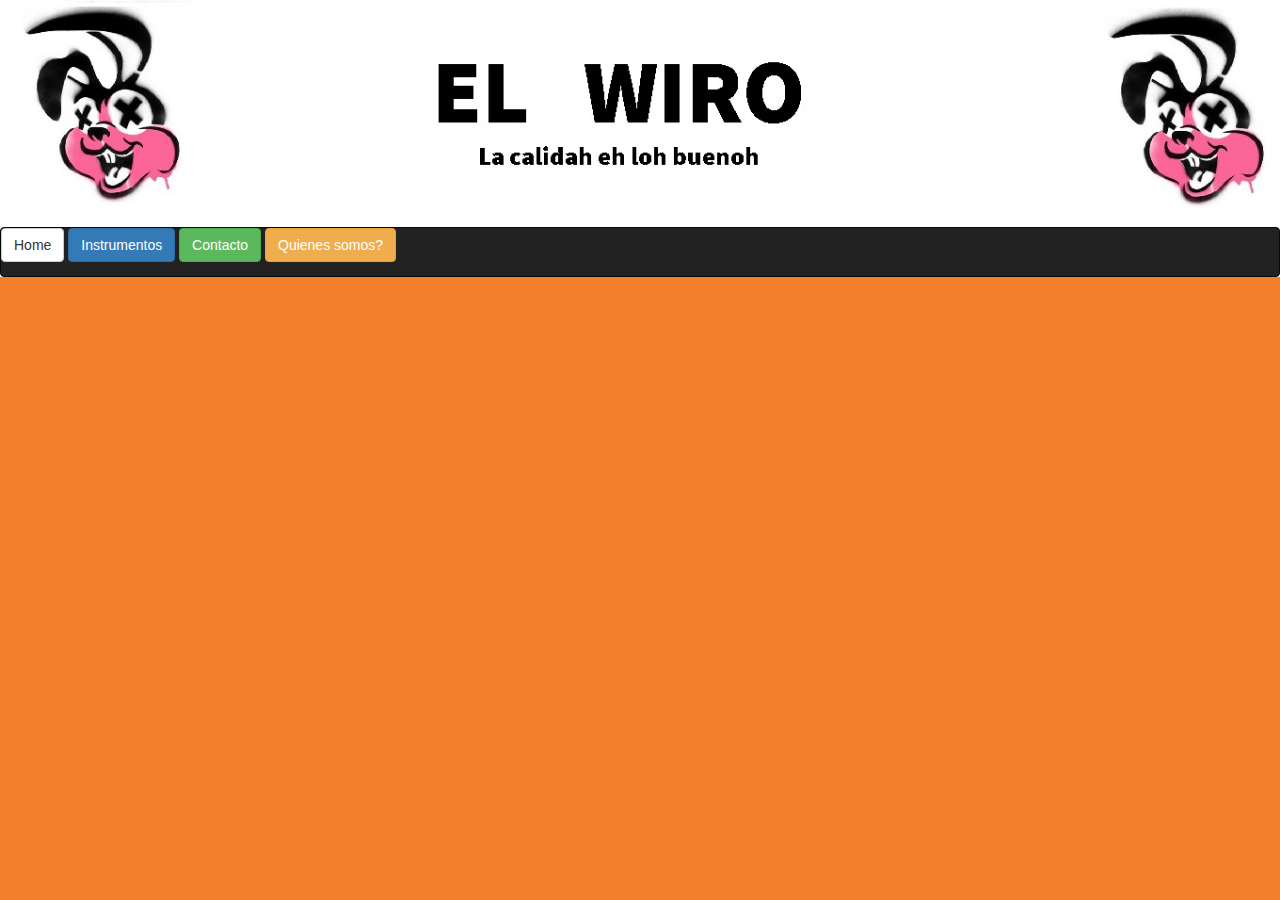
<file: pagina web 2 (pagina facu)/index.html>
<!DOCTYPE html>
<html lang="en">
  <head>
    <meta charset="utf-8">
    <meta http-equiv="X-UA-Compatible" content="IE=edge">
    <meta name="viewport" content="width=device-width, initial-scale=1">
    <title>Pagina Facu</title>
    <!-- Bootstrap -->
    <link href="bootstrap/bootstrap.min.css" rel="stylesheet">
    <link rel="stylesheet" href="css/estilomio.css" media="screen" title="no title" charset="utf-8">
  </head>
  <body>
    <header>
        <img id="logo" src="images/logo.png" alt="el wiro" />
    </header>
    <nav class="navbar navbar-inverse">
      <button type="button" class="btn btn-default">Home</button>
      <button type="button" class="btn btn-primary">Instrumentos</button>
      <button type="button" class="btn btn-success">Contacto</button>
      <button type="button" class="btn btn-warning">Quienes somos?</button>
    </nav>

    <!-- jQuery (necessary for Bootstrap's JavaScript plugins) -->
    <script src="https://ajax.googleapis.com/ajax/libs/jquery/1.11.3/jquery.min.js"></script>
    <!-- Include all compiled plugins (below), or include individual files as needed -->
    <script src="js/bootstrap.min.js"></script>
  </body>
</html>
</file>
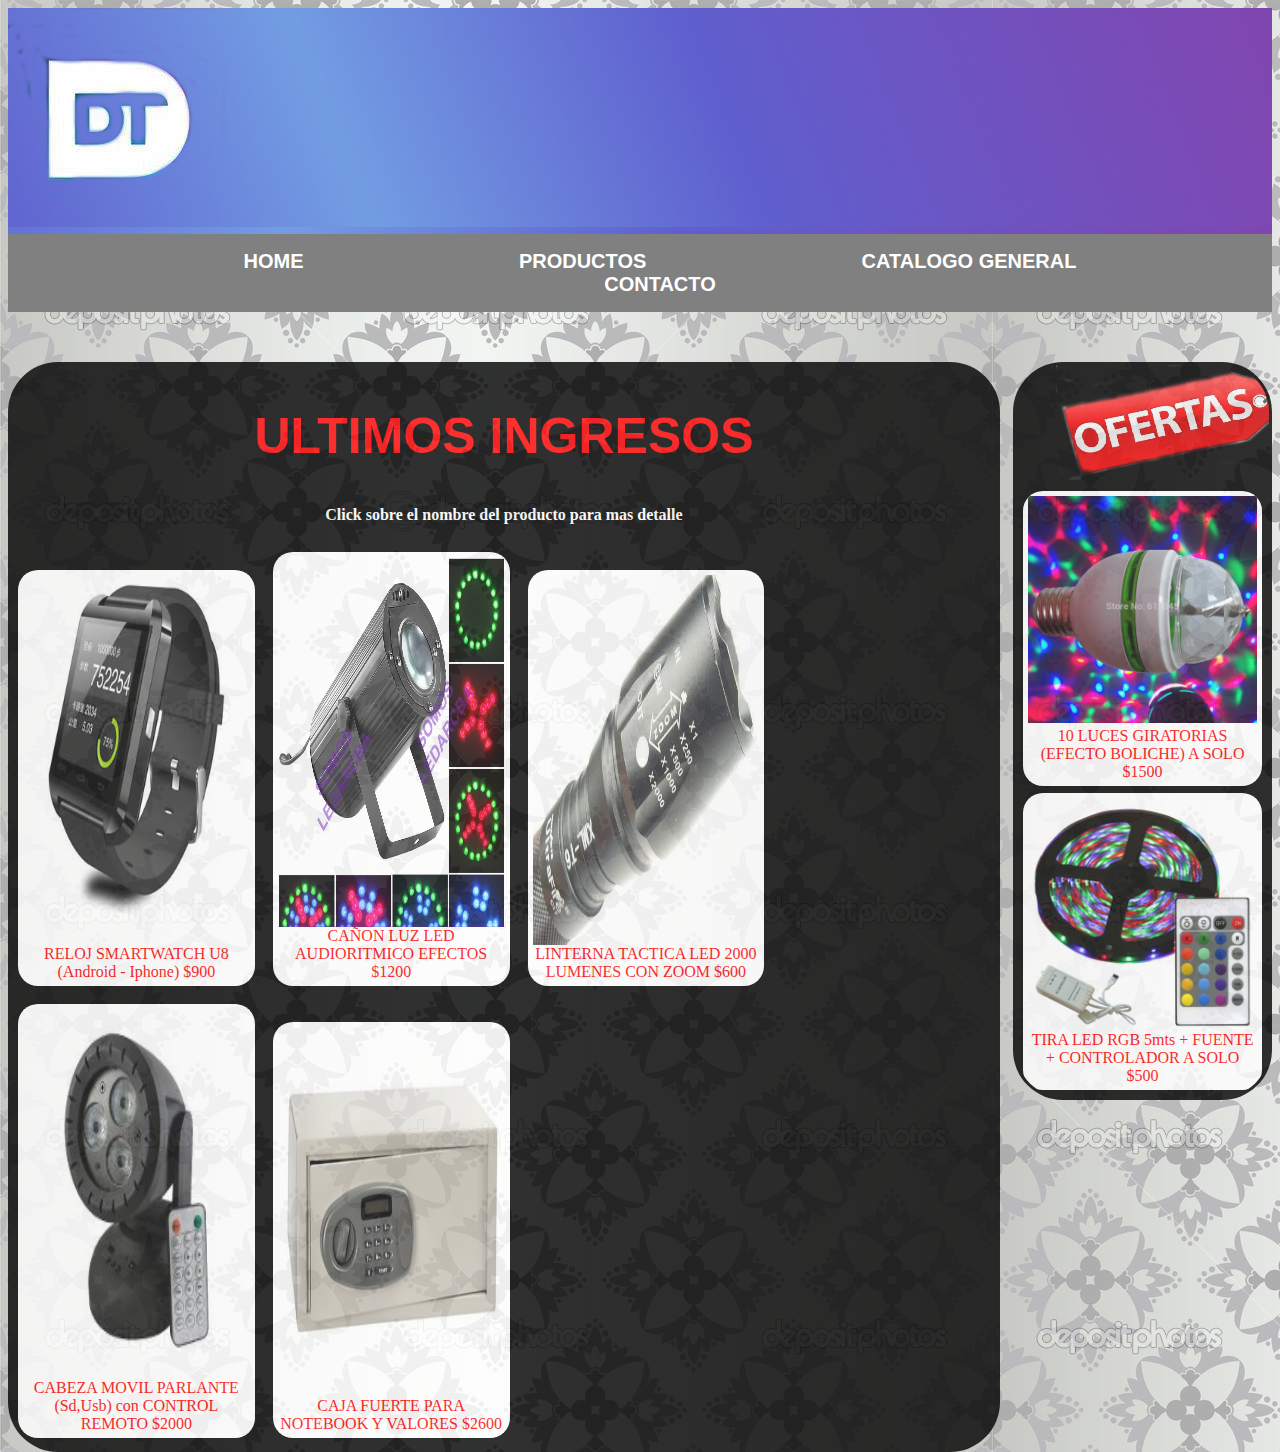
<file: Pagina/index.html>
<!DOCTYPE html>
<html>
  <head>
    <meta charset="utf-8">
    <title>De Todo</title>
    <link rel="stylesheet" href="Css/estilo.css" media="screen" title="no title" charset="utf-8">
  </head>
  <body>
    <div class="encabezado">
      <div class="logo">
        <img src="Imagenes/logo.png" alt="" />
      </div>
    </div>
    <div class="barra">
      <ul>
        <li><a href="index.html">HOME</a></li>
        <li><a href="productos.html">PRODUCTOS</a></li>
        <li><a href="catalogo.html">CATALOGO GENERAL</a></li>
        <li><a href="contacto.html">CONTACTO</a></li>
      </ul>
    </div>
    <div class="ultimo contenido">
        <h2> ULTIMOS INGRESOS</h2>
        <h4>Click sobre el nombre del producto para mas detalle</h4>
        <div class="produ oferta1">
            <img src="Imagenes/u8.jpg" alt="Samrt U8" />
            <a href="smartwatchu8.html">RELOJ SMARTWATCH U8 (Android - Iphone) $900</a>
        </div>
        <div class="produ oferta1">
            <img src="Imagenes/cañon.jpg" alt="Cañon Luz" />
            <a href="cañon.html">CAÑON LUZ LED AUDIORITMICO EFECTOS  $1200</a>
        </div>
        <div class="produ oferta1">
            <img src="Imagenes/linterna.jpg" alt="Linterna 2000lms" />
            <a href="linterna.html">LINTERNA TACTICA LED 2000 LUMENES CON ZOOM  $600</a>
        </div>
        <div class="produ oferta1">
            <img src="Imagenes/movil.jpg" alt="Cabeza Movil" />
            <a href="movil.html">CABEZA MOVIL PARLANTE (Sd,Usb) con CONTROL REMOTO  $2000</a>
        </div>
        <div class="produ oferta1">
            <img src="Imagenes/caja.jpg" alt="Caja Fuerte" />
            <a href="cajafuerte.html">CAJA FUERTE PARA NOTEBOOK Y VALORES $2600</a>
        </div>
    </div>
    <div class="ofertas contenido">
        <div class="cartel">
          <div class="logoof">
            <img src="Imagenes/ofertas.png" alt="OFERTAS" />
          </div>
          <div class="oferta1">
            <img src="Imagenes/giratoria.jpg" alt="Luz Giratoria" />
            <a href="ofertagiratoria.html">10 LUCES GIRATORIAS (EFECTO BOLICHE) A SOLO $1500 </a>
          </div>
          <div class="oferta1">
            <img src="Imagenes/tiraled.jpg" alt="Tira led" />
            <a href="ofertagiratoria.html">TIRA LED RGB 5mts + FUENTE + CONTROLADOR A SOLO $500</a>
          </div>
        </div>
    </div>
  </body>
</html>
</file>
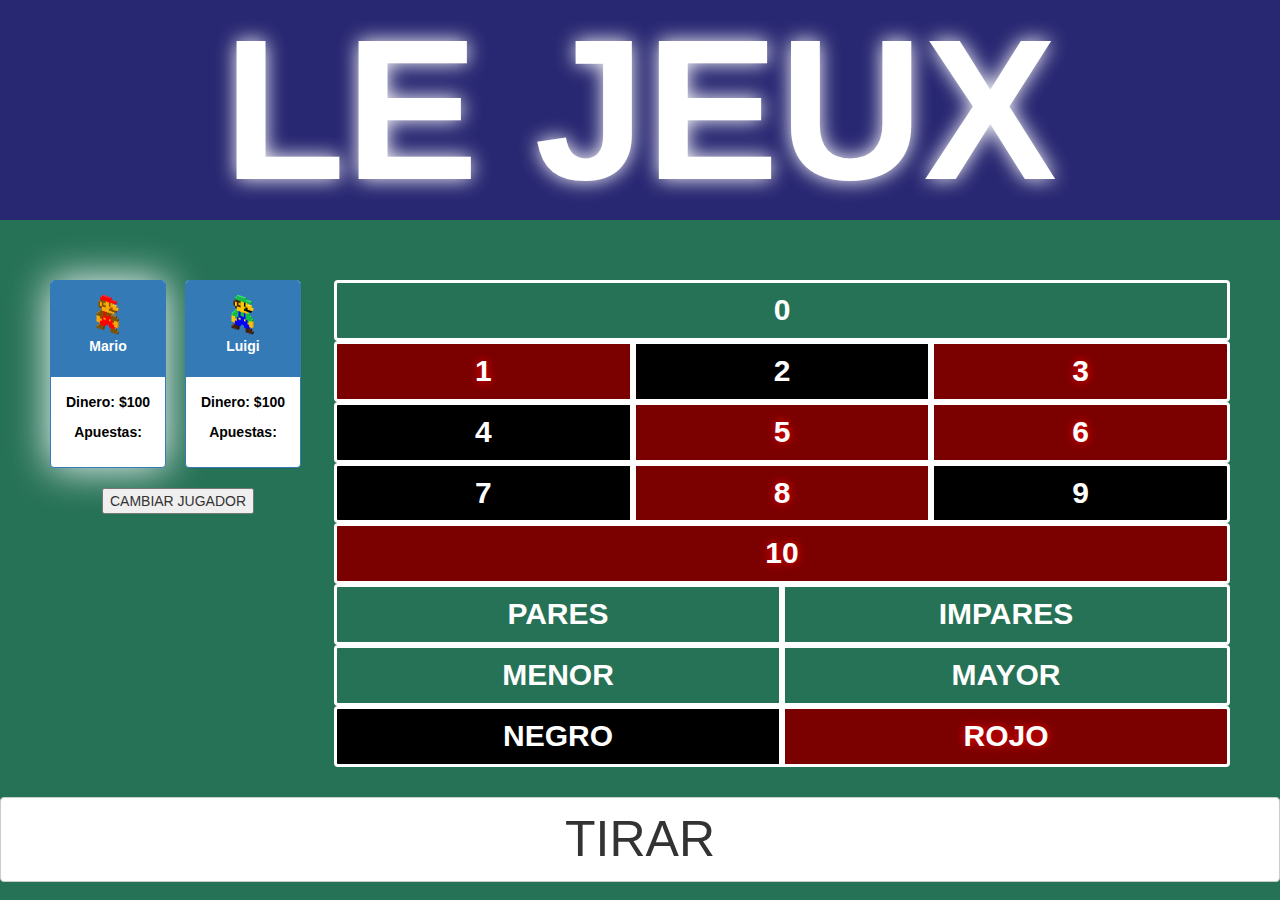
<file: Ruleta/Index.html>
<!DOCTYPE html>
<html>
<head>
  <meta charset="utf-8">
  <title> Ruleta</title>
  <link href="bootstrap/bootstrap.min.css" rel="stylesheet">
  <link rel="stylesheet" href="css/estilo.css" media="screen" title="no title" charset="utf-8">
</head>
<body>

  <header>
    <h1>LE JEUX</h1>
  </header>



  <div id="paneles">

    <div id="j1">
      <div class="panel panel-primary paneljug">
        <div class="panel-heading" >
          <img src="images/mario.png" />
          <p>Mario</p>
        </div>
        <div class="panel-body">
          <p id="dineroj1">Dinero: $100</p>
          <p>Apuestas: </p>
          <div id="apuestaj1"></div>
        </div>
      </div>
    </div>

    <div id="j2">
      <div class="panel panel-primary paneljug">
        <div class="panel-heading">
          <img src="images/luigi.png" />
          <p>Luigi</p>
        </div>
        <div class="panel-body">
          <p id="dineroj2">Dinero: $100</p>
          <p>Apuestas: </p>
          <div id="apuestaj2"></div>
        </div>
      </div>
    </div>

    <div class="separador"></div>

    <button type="button" name="botoncambiar" id="cambiar">CAMBIAR JUGADOR</button>

  </div>


  <div class="mesa">
    <div class="btn-group btn-group-justified" role="group" aria-label="...">
      <div class="btn-group" role="group">
        <button type="button" class="btn btn-default verde numero" >0</button>
      </div>
    </div>
    <div class="btn-group btn-group-justified" role="group" aria-label="...">
      <div class="btn-group" role="group">
        <button type="button" class="btn btn-default rojo numero" >1</button>
      </div>
      <div class="btn-group" role="group">
        <button type="button" class="btn btn-default negro numero" >2</button>
      </div>
      <div class="btn-group" role="group">
        <button type="button" class="btn btn-default rojo numero" >3</button>
      </div>
    </div>
    <div class="btn-group btn-group-justified" role="group" aria-label="...">
      <div class="btn-group" role="group">
        <button type="button" class="btn btn-default negro numero" >4</button>
      </div>
      <div class="btn-group" role="group">
        <button type="button" class="btn btn-default rojo numero" >5</button>
      </div>
      <div class="btn-group" role="group">
        <button type="button" class="btn btn-default rojo numero" >6</button>
      </div>
    </div>
    <div class="btn-group btn-group-justified" role="group" aria-label="...">
      <div class="btn-group" role="group">
        <button type="button" class="btn btn-default negro numero" >7</button>
      </div>
      <div class="btn-group" role="group">
        <button type="button" class="btn btn-default rojo numero" >8</button>
      </div>
      <div class="btn-group" role="group">
        <button type="button" class="btn btn-default negro numero" >9</button>
      </div>
    </div>
    <div class="btn-group btn-group-justified" role="group" aria-label="...">
      <div class="btn-group" role="group">
        <button type="button" class="btn btn-default rojo numero" >10</button>
      </div>
    </div>
    <div class="btn-group btn-group-justified" role="group" aria-label="...">
      <div class="btn-group" role="group">
        <button type="button" class="btn btn-default verde">PARES</button>
      </div>
      <div class="btn-group" role="group">
        <button type="button" class="btn btn-default verde">IMPARES</button>
      </div>
    </div>
    <div class="btn-group btn-group-justified" role="group" aria-label="...">
      <div class="btn-group" role="group">
        <button type="button" class="btn btn-default verde">MENOR</button>
      </div>
      <div class="btn-group" role="group">
        <button type="button" class="btn btn-default verde">MAYOR</button>
      </div>
    </div>
    <div class="btn-group btn-group-justified" role="group" aria-label="...">
      <div class="btn-group" role="group">
        <button type="button" class="btn btn-default" id="negro">NEGRO</button>
      </div>
      <div class="btn-group" role="group">
        <button type="button" class="btn btn-default" id="rojo"  >ROJO</button>
      </div>
    </div>
  </div>

  <div class="separador">  </div>

  <div class="btn-group btn-group-justified" role="group" aria-label="...">
    <div class="btn-group" role="group">
      <button type="button" class="btn btn-default center-block" id="tirar">TIRAR</button>
    </div>
  </div>

  <footer></footer>


  <script src="js/jquery-3.0.0.min.js" charset="utf-8"></script>
  <script src="js/comportamiento.js" charset="utf-8"></script>
</body>
</html>
</file>
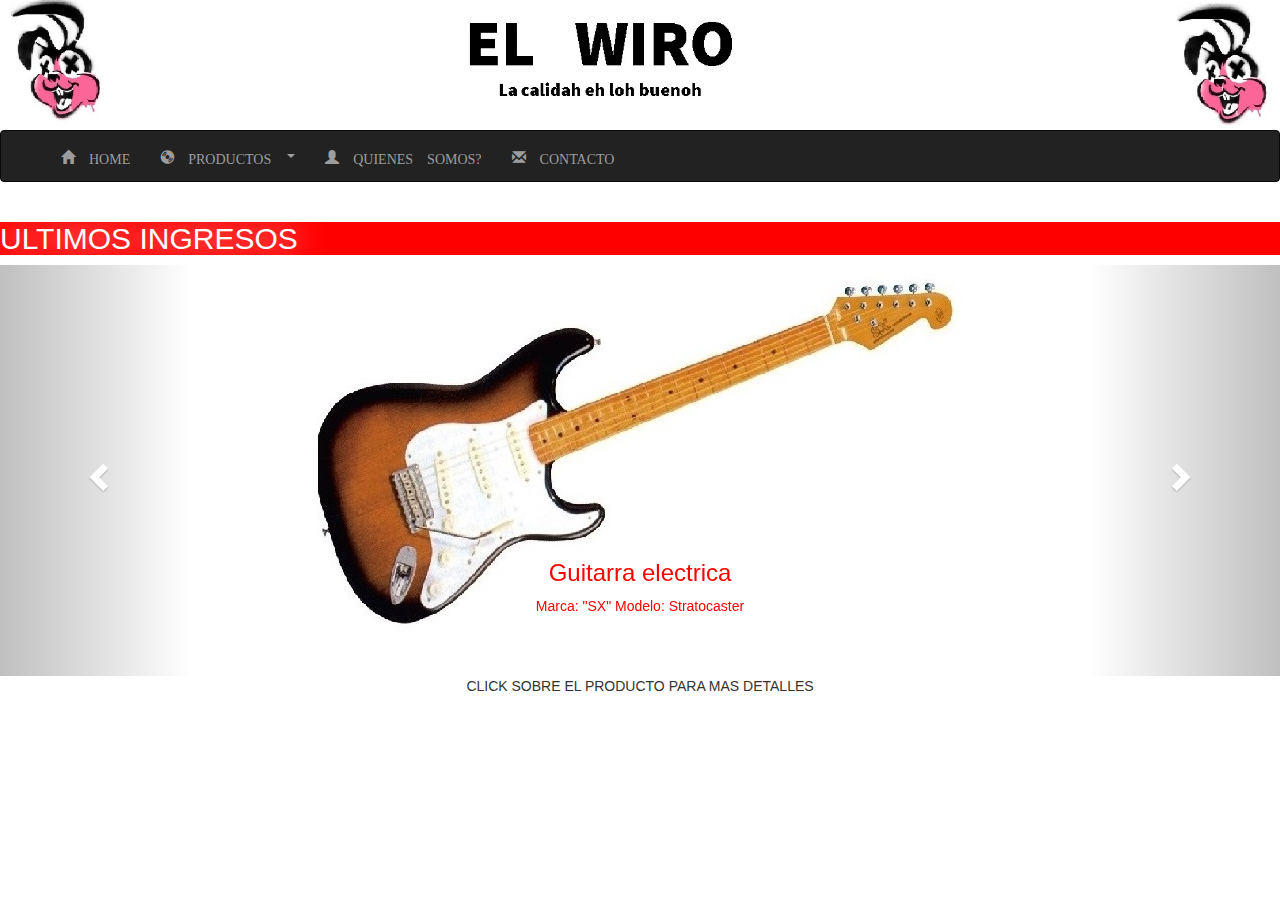
<file: home.html>
<!DOCTYPE html>
<html lang="en">
  <head>
    <meta charset="utf-8">
    <meta http-equiv="X-UA-Compatible" content="IE=edge">
    <meta name="viewport" content="width=device-width, initial-scale=1">
    <title>Pagina Facu</title>
    <link rel="icon" type="image/png" href="images/conejo.png" />
    <!-- Bootstrap -->
    <link href="bootstrap/bootstrap.min.css" rel="stylesheet">
    <link rel="stylesheet" href="css/estilomio.css" media="screen" title="no title" charset="utf-8">

  </head>
  <body>

    <header>
      <div class="page-header encabezado">
        <img src="images/logo.png" id="logo" class="col-md-12" />
      </div>
    </header>

    <nav class="navbar navbar-inverse col-md-12">
      <div class="container-fluid">
        <div class="navbar-header">
          <button type="button" class="navbar-toggle collapsed" data-toggle="collapse" data-target="#bs-example-navbar-collapse-1" aria-expanded="false">
             <span class="sr-only">Toggle navigation</span>
             <span class="icon-bar"></span>
             <span class="icon-bar"></span>
             <span class="icon-bar"></span>
          </button>
        </div>
        <div class="collapse navbar-collapse" id="bs-example-navbar-collapse-1">
          <ul class="nav navbar-nav">
            <li class=""><a href="#" class="glyphicon glyphicon-home" id="principal"> HOME <span class="sr-only" >(current)</span></a></li>
            <li class="dropdown">
              <a href="#" class="dropdown-toggle glyphicon glyphicon-cd" data-toggle="dropdown" role="button" aria-haspopup="true" aria-expanded="false"> PRODUCTOS <span class="caret"></span></a>
              <ul class="dropdown-menu">
                <li><a href="#" id="guitarras">Guitarras</a></li>
                <li><a href="#">Güiros</a></li>
                <li><a href="#">Teclados</a></li>
              </ul>
            </li>
            <li class=""><a href="#" class="glyphicon glyphicon-user" id="quienes"> QUIENES SOMOS? <span class="sr-only">(current)</span></a></li>
            <li class=""><a href="#" class="glyphicon glyphicon-envelope" id="contacto"> CONTACTO <span class="sr-only">(current)</span></a></li>
          </ul>
        </div>
      </div>
    </nav>

    <div class="separador"></div>

    <article id="articulo">
      <div id="contenido">
        <h2 id="titulo">Guitarra SX Stratocaster Sunburst</h2>
      </div>

    </article>

    <script src="js/jquery-3.0.0.min.js" charset="utf-8"></script>
    <!-- jQuery (necessary for Bootstrap's JavaScript plugins) -->
    <script src="https://ajax.googleapis.com/ajax/libs/jquery/1.11.3/jquery.min.js"></script>
    <!-- Include all compiled plugins (below), or include individual files as needed -->
    <script src="js/bootstrap.min.js"></script>

    <script src="js/comportamiento.js" charset="utf-8"></script>
  </body>
</html>
</file>
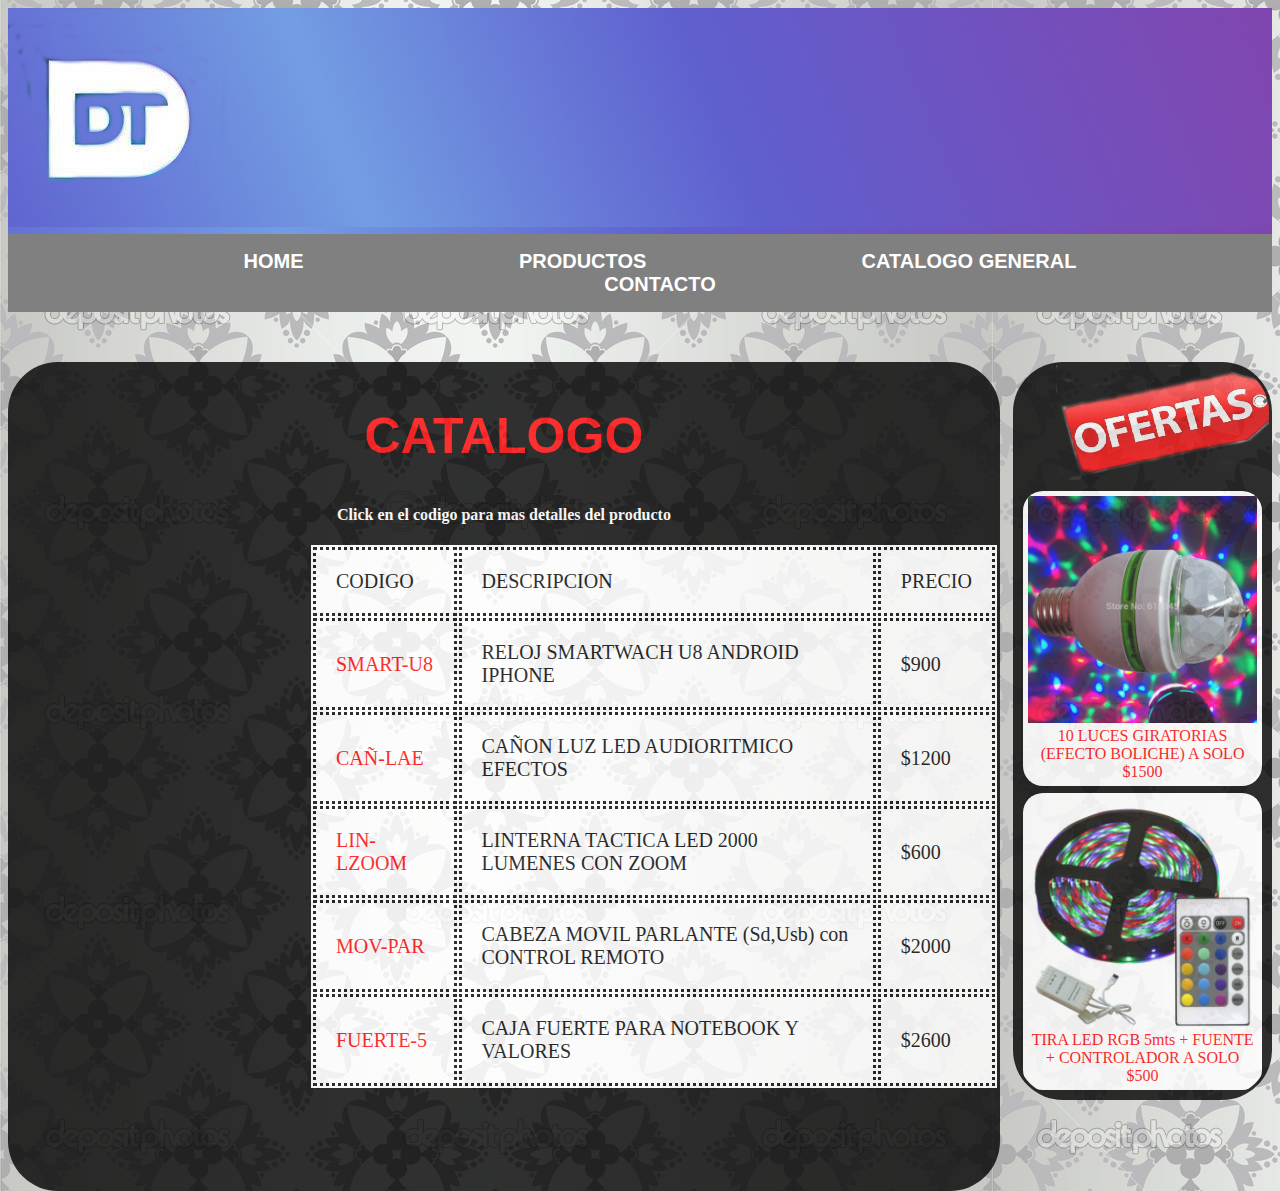
<file: Pagina/catalogo.html>
<!DOCTYPE html>
<html>
  <head>
    <meta charset="utf-8">
    <title>De Todo</title>
    <link rel="stylesheet" href="Css/estilo.css" media="screen" title="no title" charset="utf-8">
  </head>
  <body>
    <div class="encabezado">
      <div class="logo">
        <img src="Imagenes/logo.png" alt="" />
      </div>
    </div>
    <div class="barra">
      <ul>
        <li><a href="index.html">HOME</a></li>
        <li><a href="productos.html">PRODUCTOS</a></li>
        <li><a href="catalogo.html">CATALOGO GENERAL</a></li>
        <li><a href="contacto.html">CONTACTO</a></li>
      </ul>
    </div>
    <div class="catalogo ultimo contenido">
        <h2>CATALOGO</h2>
        <h4>Click en el codigo para mas detalles del producto</h4>
        <table>
          <tr>
            <td>
              CODIGO
            </td>
            <td>
              DESCRIPCION
            </td>
            <td>
              PRECIO
            </td>
          </tr>
          <tr>
            <td>
              <a href="smartwatchu8.html">SMART-U8   </a>
            </td>
            <td>
              RELOJ SMARTWACH U8 ANDROID IPHONE
            </td>
            <td>
               $900
            </td>
          </tr>
          <tr>
            <td>
              <a href="cañon.html">CAÑ-LAE   </a>
            </td>
            <td>
              CAÑON LUZ LED AUDIORITMICO EFECTOS
            </td>
            <td>
               $1200
            </td>
          </tr>
          <tr>
            <td>
              <a href="linterna.html">LIN-LZOOM   </a>
            </td>
            <td>
              LINTERNA TACTICA LED 2000 LUMENES CON ZOOM
            </td>
            <td>
               $600
            </td>
          </tr>
          <tr>
            <td>
              <a href="movil.html">MOV-PAR   </a>
            </td>
            <td>
              CABEZA MOVIL PARLANTE (Sd,Usb) con CONTROL REMOTO
            </td>
            <td>
               $2000
            </td>
          </tr>
          <tr>
            <td>
              <a href="cajafuerte.html">FUERTE-5   </a>
            </td>
            <td>
              CAJA FUERTE PARA NOTEBOOK Y VALORES
            </td>
            <td>
               $2600
            </td>
          </tr>
        </table>
    </div>
    <div class="ofertas contenido">
        <div class="cartel">
          <div class="logoof">
            <img src="Imagenes/ofertas.png" alt="OFERTAS" />
          </div>
          <div class="oferta1">
            <img src="Imagenes/giratoria.jpg" alt="Luz Giratoria" />
            <a href="ofertagiratoria.html">10 LUCES GIRATORIAS (EFECTO BOLICHE) A SOLO $1500 </a>
          </div>
          <div class="oferta1">
            <img src="Imagenes/tiraled.jpg" alt="Tira led" />
            <a href="ofertagiratoria.html">TIRA LED RGB 5mts + FUENTE + CONTROLADOR A SOLO $500</a>
          </div>
        </div>
    </div>
  </body>
</html>
</file>
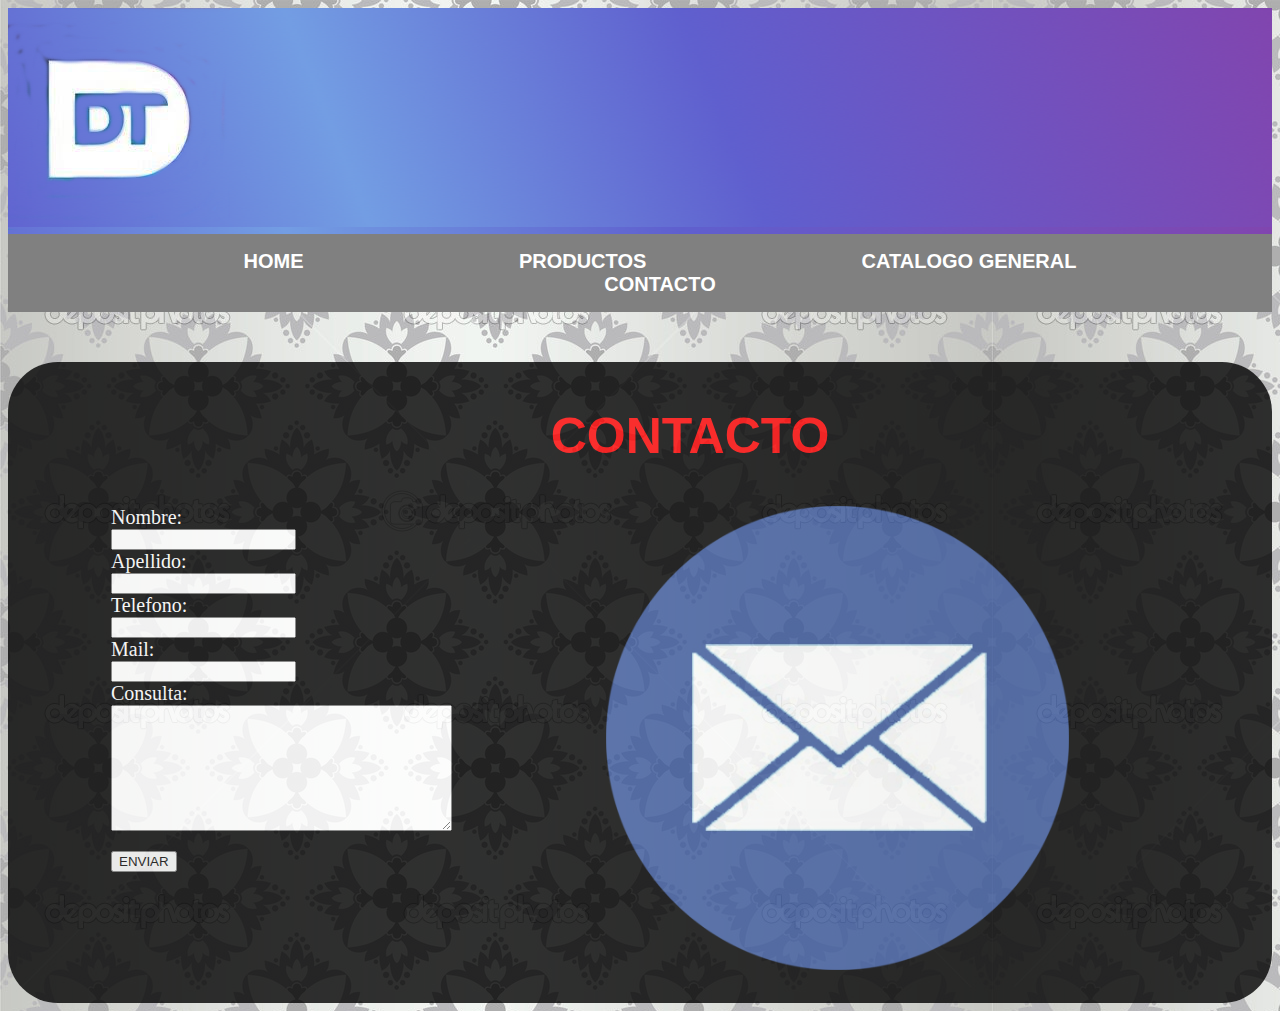
<file: Pagina/contacto.html>
<!DOCTYPE html>
<html>
  <head>
    <meta charset="utf-8">
    <title>De Todo</title>
    <link rel="stylesheet" href="Css/estilo.css" media="screen" title="no title" charset="utf-8">
  </head>
  <body>
    <div class="encabezado">
      <div class="logo">
        <img src="Imagenes/logo.png" alt="" />
      </div>
    </div>
    <div class="barra">
      <ul>
        <li><a href="index.html">HOME</a></li>
        <li><a href="productos.html">PRODUCTOS</a></li>
        <li><a href="catalogo.html">CATALOGO GENERAL</a></li>
        <li><a href="contacto.html">CONTACTO</a></li>
      </ul>
    </div>
    <div class="contenido contacto">
        <h2>CONTACTO</h2>
        <img id="hola" src="Imagenes/contac.png" alt="hola" />
        <form class="formulario" action="index.html" method="post">
            Nombre: <input type="text" name="name" value="">
            Apellido: <input type="text" name="name" value="">
            Telefono: <input type="text" name="name" value="">
            Mail: <input type="text" name="name" value="">
            Consulta: <textarea name="name" rows="8" cols="40"></textarea>
            <p></p>
            <input type="submit" name="name" value="ENVIAR">
        </form>
    </div>
  </body>
</html>
</file>
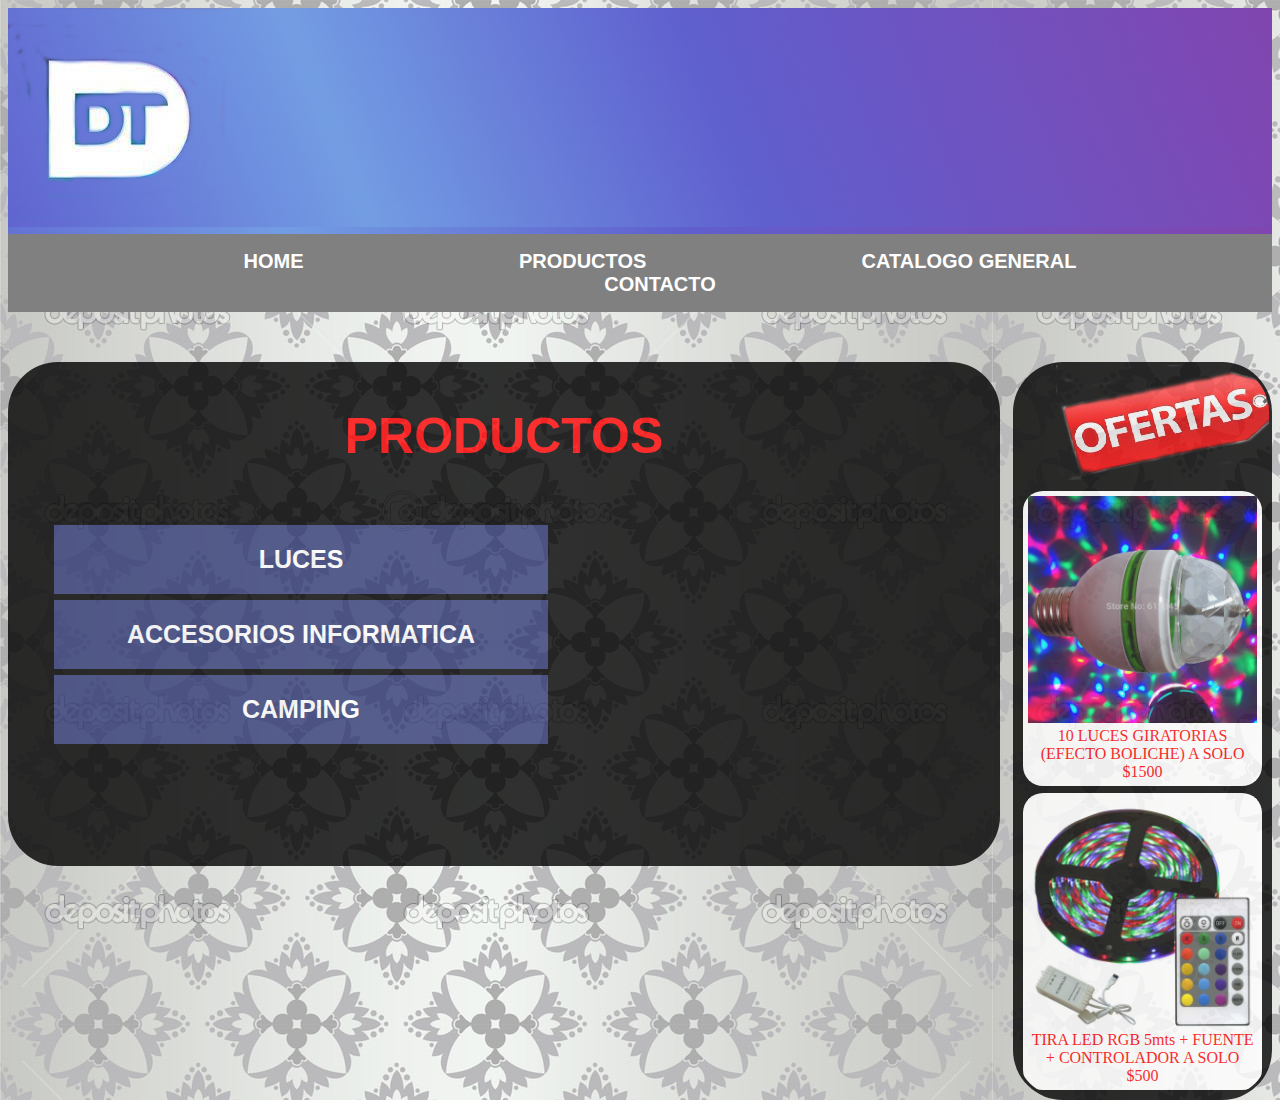
<file: Pagina/productos.html>
<!DOCTYPE html>
<html>
  <head>
    <meta charset="utf-8">
    <title>De Todo</title>
    <link rel="stylesheet" href="Css/estilo.css" media="screen" title="no title" charset="utf-8">
  </head>
  <body>
    <div class="encabezado">
      <div class="logo">
        <img src="Imagenes/logo.png" alt="" />
      </div>
    </div>
    <div class="barra">
      <ul>
        <li><a href="index.html">HOME</a></li>
        <li><a href="productos.html">PRODUCTOS</a></li>
        <li><a href="catalogo.html">CATALOGO GENERAL</a></li>
        <li><a href="contacto.html">CONTACTO</a></li>
      </ul>
    </div>
    <div class="filtros ultimo contenido">
      <h2>PRODUCTOS</h2>
      <ul class="filt">
        <li> <input onclick="mostrar(0)" type="button" name="name" value="LUCES"></li>
        <li> <input onclick="mostrar(1)" type="button" name="name" value="ACCESORIOS INFORMATICA"></li>
        <li> <input onclick="mostrar(2)" type="button" name="name" value="CAMPING"></li>
      </ul>
      <ul class="prodfiltrado">
        <li> <a href="#">LUZ GIRATORIA RGB LED</a></li>
        <li> <a href="#">CAÑON LED AUDIORITMICO</a></li>
        <li> <a href="#">CABEZA MOVIL - PARLANTE</a></li>
      </ul>
      <ul class="prodfiltrado">
        <li> <a href="smartwatchu8.html">RELOJ SMARTWATCH U8</a></li>
        <li> <a href="#">CAJA FUERTE PARA NOTEBOOK</a></li>
      </ul>
      <ul class="prodfiltrado">
        <li> <a href="#">LINTERNA LED 2000Lms</a></li>
      </ul>
    </div>
    <div class="ofertas contenido">
        <div class="cartel">
          <div class="logoof">
            <img src="Imagenes/ofertas.png" alt="OFERTAS" />
          </div>
          <div class="oferta1">
            <img src="Imagenes/giratoria.jpg" alt="Luz Giratoria" />
            <a href="ofertagiratoria.html">10 LUCES GIRATORIAS (EFECTO BOLICHE) A SOLO $1500 </a>
          </div>
          <div class="oferta1">
            <img src="Imagenes/tiraled.jpg" alt="Tira led" />
            <a href="ofertagiratoria.html">TIRA LED RGB 5mts + FUENTE + CONTROLADOR A SOLO $500</a>
          </div>
        </div>
    </div>
    <script src="js/comportamiento.js" charset="utf-8"></script>
  </body>
</html>
</file>
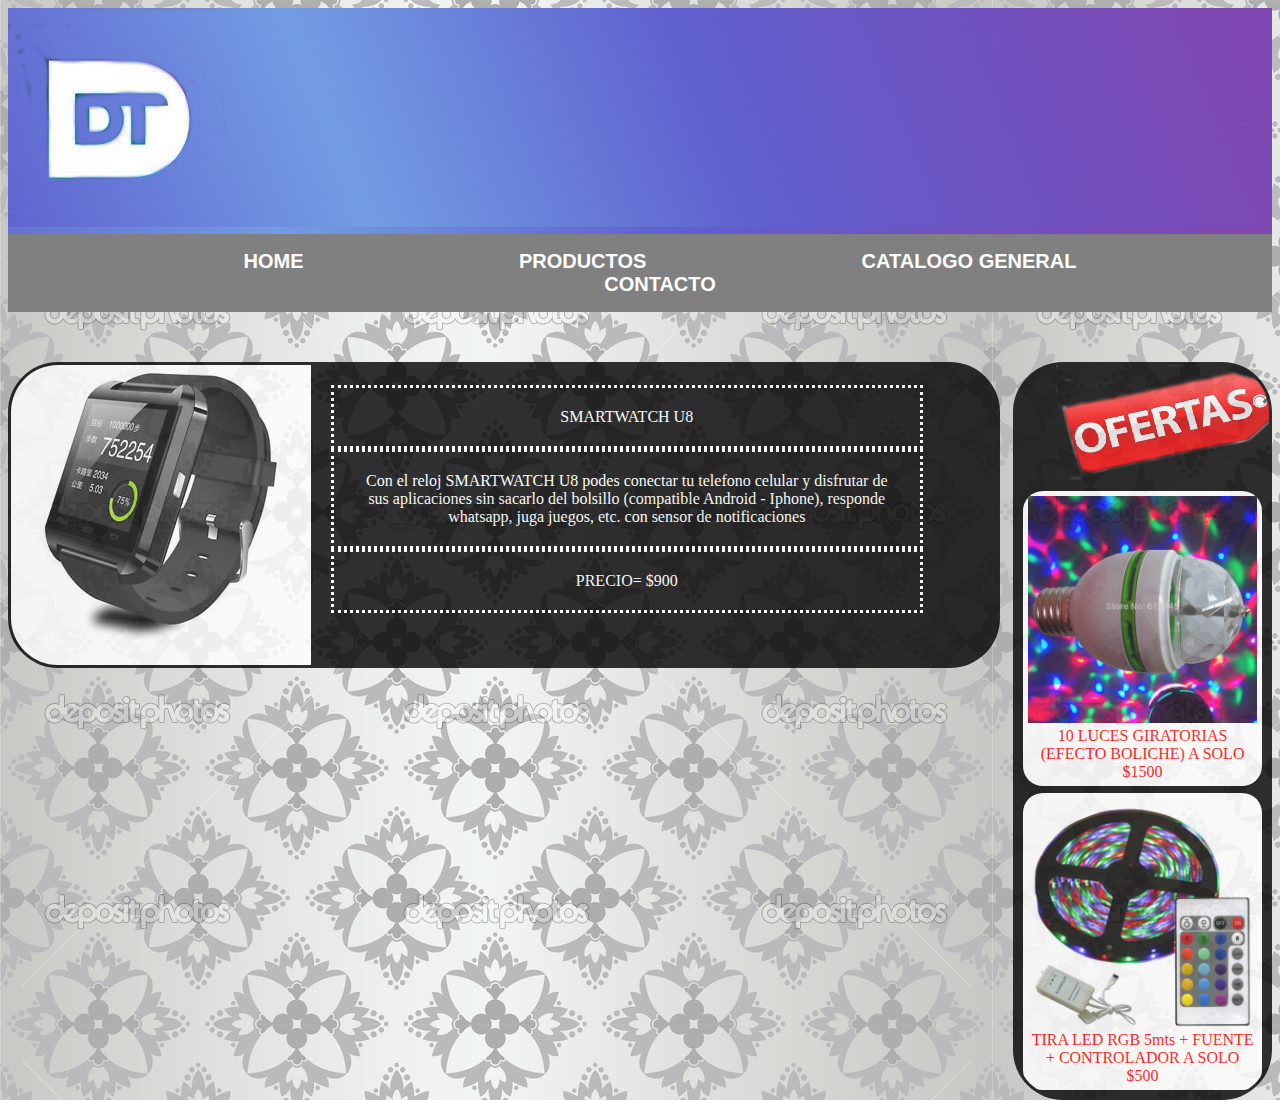
<file: Pagina/smartwatchu8.html>
<!DOCTYPE html>
<html>
  <head>
    <meta charset="utf-8">
    <title>De Todo</title>
    <link rel="stylesheet" href="Css/estilo.css" media="screen" title="no title" charset="utf-8">
  </head>
  <body>
    <div class="encabezado">
      <div class="logo">
        <img src="Imagenes/logo.png" alt="" />
      </div>
    </div>
    <div class="barra">
      <ul>
        <li><a href="index.html">HOME</a></li>
        <li><a href="productos.html">PRODUCTOS</a></li>
        <li><a href="catalogo.html">CATALOGO GENERAL</a></li>
        <li><a href="contacto.html">CONTACTO</a></li>
      </ul>
    </div>
    <div class="producto ultimo contenido">
        <img src="Imagenes/u8.jpg" alt="SmartWatch U8" />
        <div class="descripcion">
          <div class="titulo">
            SMARTWATCH U8
          </div>
          <div class="datos">
            Con el reloj SMARTWATCH U8 podes conectar tu telefono celular y disfrutar de sus aplicaciones sin sacarlo del bolsillo (compatible Android - Iphone), responde whatsapp, juga juegos, etc. con sensor de notificaciones
          </div>
          <div class="precio">
            PRECIO= $900
          </div>
        </div>
    </div>
    <div class="ofertas contenido">
        <div class="cartel">
          <div class="logoof">
            <img src="Imagenes/ofertas.png" alt="OFERTAS" />
          </div>
          <div class="oferta1">
            <img src="Imagenes/giratoria.jpg" alt="Luz Giratoria" />
            <a href="ofertagiratoria.html">10 LUCES GIRATORIAS (EFECTO BOLICHE) A SOLO $1500 </a>
          </div>
          <div class="oferta1">
            <img src="Imagenes/tiraled.jpg" alt="Tira led" />
            <a href="ofertagiratoria.html">TIRA LED RGB 5mts + FUENTE + CONTROLADOR A SOLO $500</a>
          </div>
        </div>
    </div>
  </body>
</html>
</file>
<file: pagina web 2 (pagina facu)/css/estilomio.css>
*{
  background-color: #F37E2B;
}

#logo{
  width: 100%;
}
</file>
<file: Pagina/Css/estilo.css>
body{
    background-image: url(Imagenes/fondobody.jpg);
}

.encabezado{
  background-image:url(Imagenes/fondo.png);
  position: relative;
}


.barra{
  background-color: grey;
  width: 100%;
  overflow: hidden;
  position: relative;
  text-align: center;
}

.barra li{
  display:inline-block;
  font-family: Futura,Trebuchet MS,Arial,sans-serif;
  font-size: 20px;
  font-weight: 900;
}

.barra li a {
    padding-right: 10ex;
    padding-left: 10ex;
    text-decoration: none;
    color: white;
}

.barra li a:hover{
    color: red;
}

.contenido{
  border-style: dashed;
  border-radius: 50px;
  border-color: black;
  margin-top: 50px;
  overflow: hidden;
  background-color: black;
  opacity: 0.8;
}

h2{
  color: red;
  text-align: center;
  font-family: Futura,Trebuchet MS,Arial,sans-serif;
  font-size: 50px;
  font-weight: bolder;
}

h4 {
  color: white;
  text-align: center;
}

.ultimo{
  float: left;
  width: 78%;
}

.ofertas{
  float: right;
  width: 20%;
}

.logoof{
  margin-left: 40px;
}

.oferta1{
  border-radius: 20px;
  background-color: white;
  padding: 5px;
  text-align: center;
  margin: 7px;
  overflow: hidden;
}

.oferta1 a{
  text-decoration: none;
  color: red;
}

.oferta1:hover, .catalogo a:hover{
  font-weight: bold;
}

.oferta1 img{
  width: 100%;
}

.produ{
  display: inline-block;
  width: 23%
}

.produ img{
  display: block;
  height: 369.792px;
}

.catalogo{
  color: black;
}

.catalogo td{
  font-size: 20px;
  border: 3px dotted black;
  padding: 20px;
}

.catalogo table	{
  margin-left: 300px;
  background-color: white;
  margin-bottom: 100px;
}

.catalogo a{
  color: red;
  text-decoration: inherit;
}

.titulo, .datos, .precio{
  border: 3px dotted white;
  padding: 20px;
  color: white;
  text-align: center;
}


.descripcion {
  width: 60%;
  float: left;
  padding-left: 20px;
  padding-top: 20px;
}


.producto img{
  float: left;
}

#nombreprod{
  font-size: 20px;
  font-weight: bolder;
}

.contacto{
  color: white;
  padding-left: 100px;
  font-size: 20px;
  padding-bottom: 30px;
}

.contacto input, .contacto textarea{
  display: block;
}

#hola{
  float: right;
  margin-right: 200px;
  width: 40%;
}

.filtros{
  padding-bottom: 100px;
}

.filtros input, .filtros a{
  width: 500px;
  font-size: 25px;
  font-weight: bolder;
  background-color: #313A75;
  border: 3px solid black;
  color: white;
  padding: 20px;
}

.filtros a {
  display: block;
}

.filt{
    display: inline-block;
}

.filt input:hover{
    background-color: #0A1A67;
}

.prodfiltrado{
  display: none;
  list-style-type: none;
}

.prodfiltrado a{
  background-color: white;
  text-decoration: none;
  color: #313A75;
}

.prodfiltrado a:hover{
  background-color: #6C777F;
  color: blue;
}
</file>
<file: Ruleta/css/estilo.css>
body{
  margin: 0;
  background-color: #267257;
}

h1{
    margin-top: 0px;
    background-color: #282772;
    text-align: center;
    color: white;
    text-shadow: 0px 0px 20px white;
    font-weight: bold;
    font-size: 200px;
}

#paneles{
  width: 20%;
  text-align: center;
  margin-left: 50px;
  margin-right: 10px;
  float: left;
}

.paneljug{
  margin-top: 50px;
  margin-right: 5px;
  font-weight: bold;
}

.panel-body{
  color: black;
}

#j1{
  float:left;
}

#j2{
  float: right;
}

.mesa{
  width: 70%;
  float: right;
  margin-top: 50px;
  margin-right: 50px;
  text-align: center;
}

.mesa button{
  color: white;
  font-size: 30px;
  border: 3px solid white;
  font-weight: bold;
}

.rojo, #rojo{
  background-color: #7B0101;
  text-shadow: 0px 0px 10px red;
}

.negro, #negro{
  background-color: black;
  text-shadow: 0px 0px 10px black;
}

.verde{
  background-color: #267257;
}

.separador, footer{
  clear: both;
}

#tirar{
  margin-top: 30px;
  font-size: 50px;
}

#paneles img{
  width: 30px;
  height: 45px; 
}
</file>
<file: css/estilomio.css>
#logo{
  width: 100%;
}

nav li:hover{
  background-color: #474040;
}

.dropdown-menu li a:hover{
  font-weight: bold;
}

.encabezado, .barra, #logo{
  margin: 0px !important;
  padding: 0px !important;
}

.separador{
    clear: both;
}


.titulo{
    margin: 50px;
}


#titulo{
  text-align: center;
  color: red !important;
  text-shadow: 0px 0px 30px red;
  font-weight: bold;
}

#ultimos {
  color: white !important;
  text-shadow: 0px 0px 30px white;
  background-color: red;
}

h3, .rojo{
  color: red;
  text-shadow: 0px 0px 20px white;
}

.item{
  color: #474040;
}

.comentario{
  text-align: center;
}

.carousel .item > img {
    display: inline-block;
}


.carousel-inner {
  text-align: center;
}

a:hover{
  text-shadow: 0px 0px 20px red;
}

p{
  white-space: pre-line;
}

.centrado{
  text-align: center;
}
</file>
